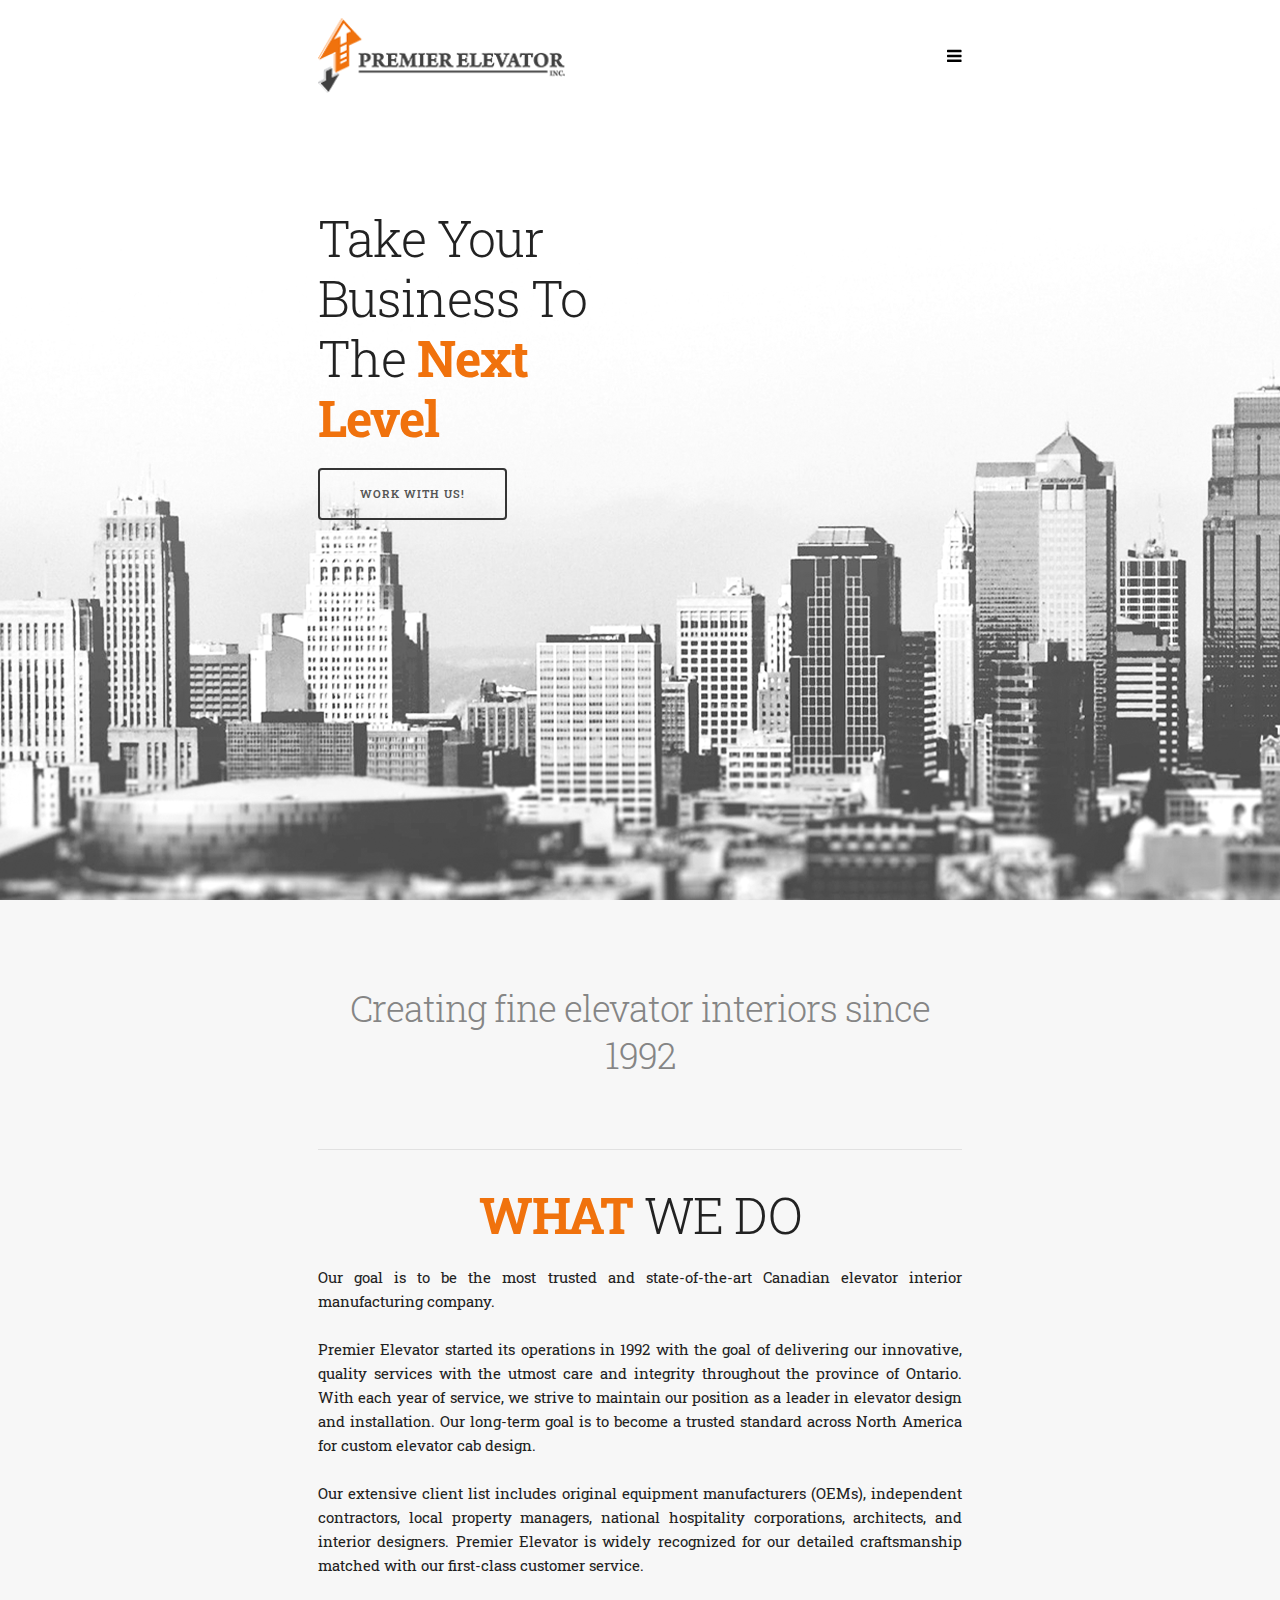
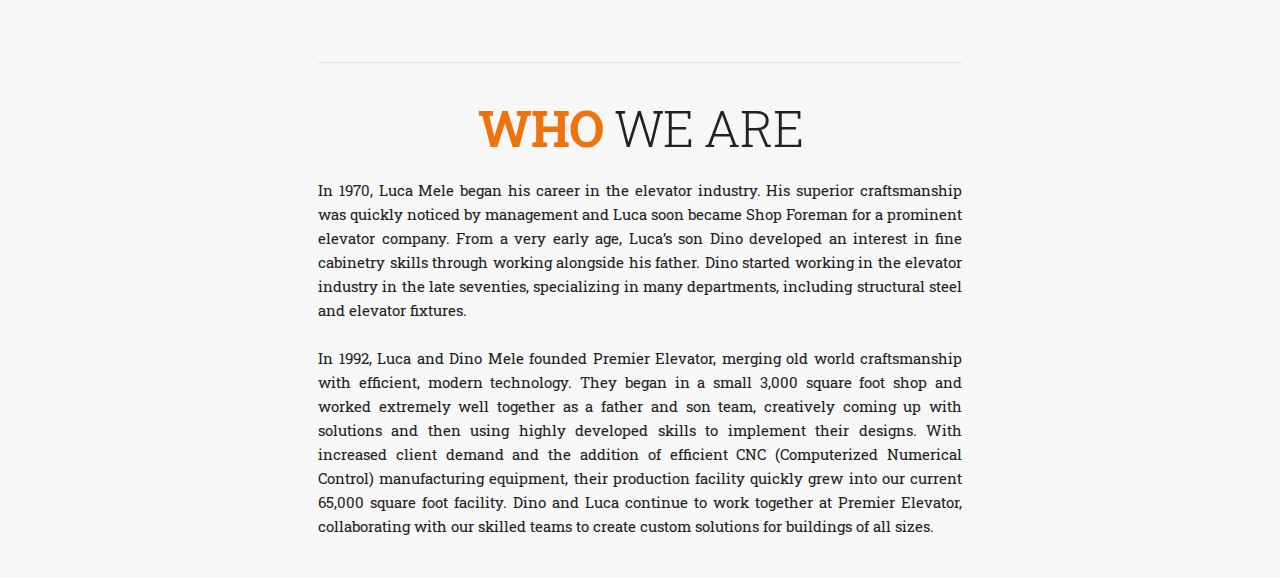
<file: index.html>
<!DOCTYPE html>
<html lang="en">
  <head>
    <!-- Basic Page Needs
  –––––––––––––––––––––––––––––––––––––––––––––––––– -->
    <meta charset="utf-8" />
    <title>Home</title>
    <meta name="description" content="" />
    <meta name="author" content="" />

    <!-- Mobile Specific Metas
  –––––––––––––––––––––––––––––––––––––––––––––––––– -->
    <meta name="viewport" content="width=device-width, initial-scale=1" />

    <!-- CSS
  –––––––––––––––––––––––––––––––––––––––––––––––––– -->
    <link rel="stylesheet" href="./css/normalize.css" />
    <link rel="stylesheet" href="./css/skeleton.css" />
    <link rel="stylesheet" href="./css/custom.css" />

    <!-- Icons
  –––––––––––––––––––––––––––––––––––––––––––––––––– -->
    <link
      rel="stylesheet"
      href="https://cdnjs.cloudflare.com/ajax/libs/font-awesome/4.7.0/css/font-awesome.min.css"
    />

    <!-- Favicon
  –––––––––––––––––––––––––––––––––––––––––––––––––– -->
    <link rel="icon" type="image/png" href="images/favicon.png" />
  </head>
  <body>
    <!-- Primary Page Layout
  –––––––––––––––––––––––––––––––––––––––––––––––––– -->

    <div class="section">
      <div class="topnav">
        <div class="container">
          <a href="#home"
            ><img
              src="./images/premier_elevator_logo_dark.webp"
              alt=""
              class="nav-logo"
          /></a>
          <div id="myLinks">
            <a href="./index.html">HOME</a>
            <a href="./index.html">ABOUT</a>
            <a href="./designs.html">DESIGNS</a>
            <a href="./contact.html">CONTACT</a>
          </div>
          <a href="javascript:void(0);" class="icon" onclick="myFunction()">
            <i class="fa fa-bars"></i>
          </a>
        </div>
      </div>
    </div>

    <div class="section landing">
      <div class="container">
        <div class="row landing-content">
          <div class="twelve column">
            <h1 class="landing-title">
              Take Your Business To The
              <span class="accent"><strong>Next Level</strong></span>
            </h1>
            <a class="button" href="./contact.html">WORK WITH US!</a>
          </div>
        </div>
      </div>
    </div>

    <div class="section">
      <div class="container">
        <div class="row">
          <div class="twelve column">
            <h3 class="quote light-gray">
              Creating fine elevator interiors since 1992
            </h3>
            <hr />
            <h1 class="section-heading">
              <span class="accent"><strong>WHAT</strong></span> WE DO
            </h1>
            <p>
              Our goal is to be the most trusted and state-of-the-art Canadian
              elevator interior manufacturing company.
              <br />
              <br />
              Premier Elevator started its operations in 1992 with the goal of
              delivering our innovative, quality services with the utmost care
              and integrity throughout the province of Ontario. With each year
              of service, we strive to maintain our position as a leader in
              elevator design and installation. Our long-term goal is to become
              a trusted standard across North America for custom elevator cab
              design.
              <br />
              <br />
              Our extensive client list includes original equipment
              manufacturers (OEMs), independent contractors, local property
              managers, national hospitality corporations, architects, and
              interior designers. Premier Elevator is widely recognized for our
              detailed craftsmanship matched with our first-class customer
              service.
            </p>
          </div>
        </div>
        <div class="row">
          <div class="twelve column">
            <hr />
            <h1 class="section-heading">
              <span class="accent"><strong>WHO</strong></span> WE ARE
            </h1>
            <p>
              In 1970, Luca Mele began his career in the elevator industry. His
              superior craftsmanship was quickly noticed by management and Luca
              soon became Shop Foreman for a prominent elevator company. From a
              very early age, Luca’s son Dino developed an interest in fine
              cabinetry skills through working alongside his father. Dino
              started working in the elevator industry in the late seventies,
              specializing in many departments, including structural steel and
              elevator fixtures.
              <br />
              <br />
              In 1992, Luca and Dino Mele founded Premier Elevator, merging old
              world craftsmanship with efficient, modern technology. They began
              in a small 3,000 square foot shop and worked extremely well
              together as a father and son team, creatively coming up with
              solutions and then using highly developed skills to implement
              their designs. With increased client demand and the addition of
              efficient CNC (Computerized Numerical Control) manufacturing
              equipment, their production facility quickly grew into our current
              65,000 square foot facility. Dino and Luca continue to work
              together at Premier Elevator, collaborating with our skilled teams
              to create custom solutions for buildings of all sizes.
            </p>
          </div>
        </div>
      </div>
    </div>

    <!-- End Document
  –––––––––––––––––––––––––––––––––––––––––––––––––– -->

    <script>
      function myFunction() {
        var x = document.getElementById("myLinks");
        if (x.style.display === "block") {
          x.style.display = "none";
        } else {
          x.style.display = "block";
        }
      }
    </script>
  </body>
</html>
</file>
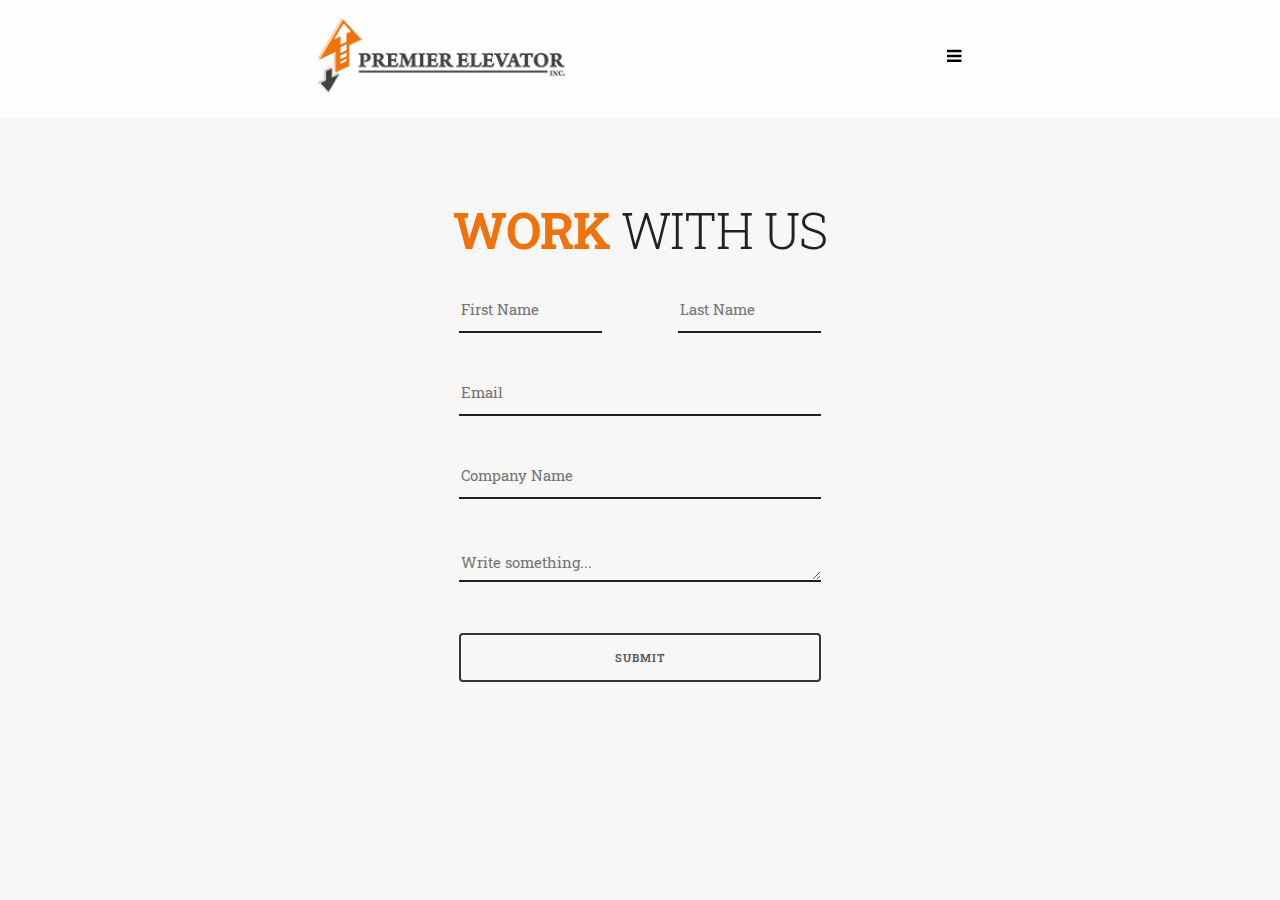
<file: contact.html>
<!DOCTYPE html>
<html lang="en">
  <head>
    <!-- Basic Page Needs
  –––––––––––––––––––––––––––––––––––––––––––––––––– -->
    <meta charset="utf-8" />
    <title>Contact Us</title>
    <meta name="description" content="" />
    <meta name="author" content="" />

    <!-- Mobile Specific Metas
  –––––––––––––––––––––––––––––––––––––––––––––––––– -->
    <meta name="viewport" content="width=device-width, initial-scale=1" />

    <!-- CSS
  –––––––––––––––––––––––––––––––––––––––––––––––––– -->
    <link rel="stylesheet" href="./css/normalize.css" />
    <link rel="stylesheet" href="./css/skeleton.css" />
    <link rel="stylesheet" href="./css/custom.css" />

    <!-- Icons
  –––––––––––––––––––––––––––––––––––––––––––––––––– -->
    <link
      rel="stylesheet"
      href="https://cdnjs.cloudflare.com/ajax/libs/font-awesome/4.7.0/css/font-awesome.min.css"
    />

    <!-- Favicon
  –––––––––––––––––––––––––––––––––––––––––––––––––– -->
    <link rel="icon" type="image/png" href="images/favicon.png" />
  </head>
  <body>
    <!-- Primary Page Layout
  –––––––––––––––––––––––––––––––––––––––––––––––––– -->
    <div class="section">
      <div class="topnav">
        <div class="container">
          <a href="#home"
            ><img
              src="./images/premier_elevator_logo_dark.webp"
              alt=""
              class="nav-logo"
          /></a>
          <div id="myLinks">
            <a href="./index.html">HOME</a>
            <a href="./index.html">ABOUT</a>
            <a href="./designs.html">DESIGNS</a>
            <a href="./contact.html">CONTACT</a>
          </div>
          <a href="javascript:void(0);" class="icon" onclick="myFunction()">
            <i class="fa fa-bars"></i>
          </a>
        </div>
      </div>
    </div>

    <div class="section content">
      <div class="container">
        <form>
          <h1 class="section-heading">
            <span class="accent"><strong>WORK</strong></span> WITH US
          </h1>
          <div class="row">
            <div class="six columns">
              <input
                class="u-full-width"
                type="text"
                placeholder="First Name"
                id="firstName"
              />
            </div>
            <div class="six columns">
              <input
                class="u-full-width"
                type="text"
                placeholder="Last Name"
                id="lastName"
              />
            </div>
          </div>
          <div class="row">
            <div class="twelve columns">
              <input
                class="u-full-width"
                type="email"
                placeholder="Email"
                id="email"
              />
            </div>
          </div>
          <div class="row">
            <div class="twelve columns">
              <input
                class="u-full-width"
                type="text"
                placeholder="Company Name"
                id="companyName"
              />
            </div>
          </div>
          <div class="row">
            <div class="twelve columns">
              <textarea
                class="u-full-width"
                placeholder="Write something..."
                id="message"
              ></textarea>
              <input
                class="button"
                style="width: 100%; margin-top: 30px"
                type="submit"
                value="Submit"
              />
            </div>
          </div>
        </form>
      </div>
    </div>

    <!-- End Document
  –––––––––––––––––––––––––––––––––––––––––––––––––– -->

    <script>
      function myFunction() {
        var x = document.getElementById("myLinks");
        if (x.style.display === "block") {
          x.style.display = "none";
        } else {
          x.style.display = "block";
        }
      }
    </script>
  </body>
</html>
</file>
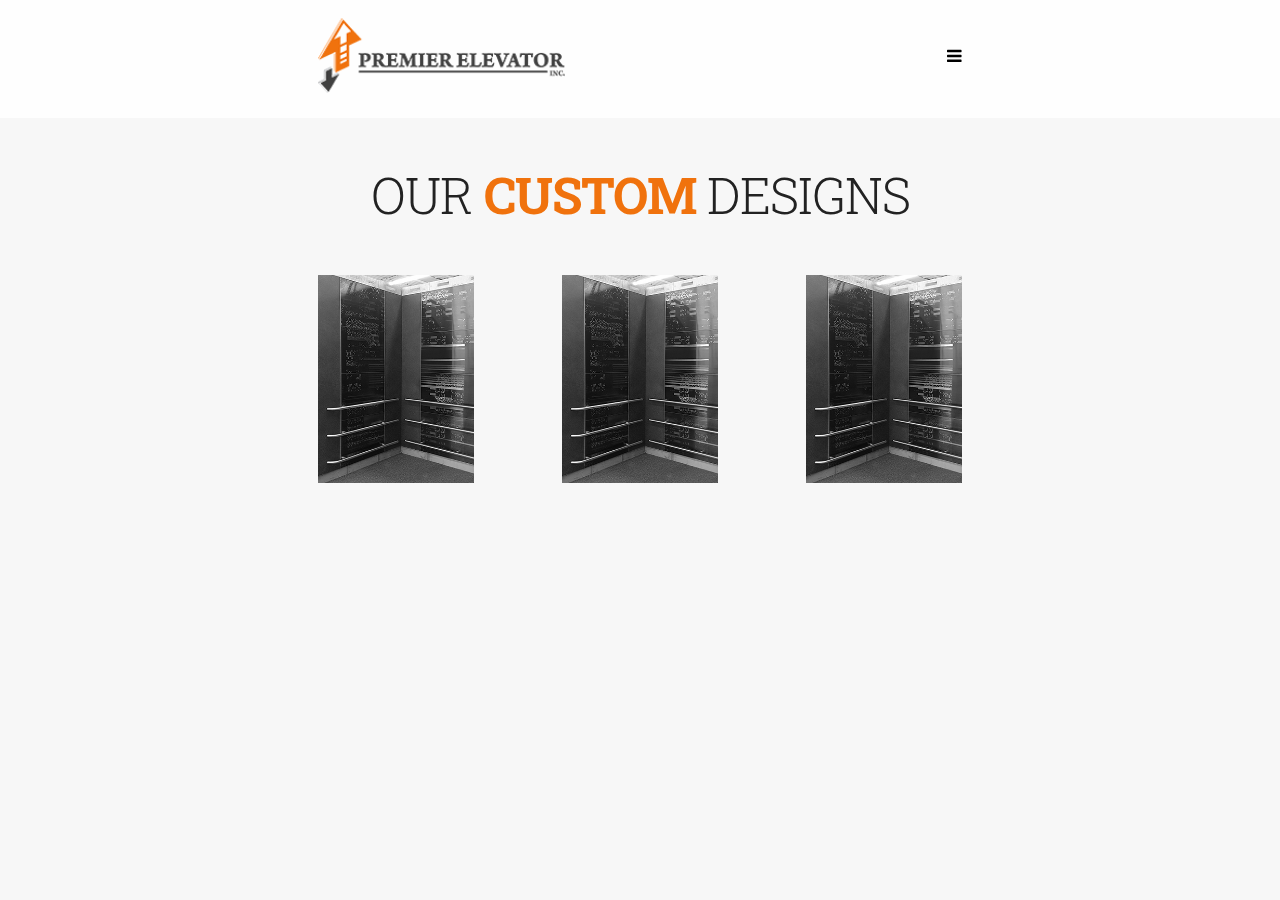
<file: designs.html>
<!DOCTYPE html>
<html lang="en">
  <head>
    <!-- Basic Page Needs
  –––––––––––––––––––––––––––––––––––––––––––––––––– -->
    <meta charset="utf-8" />
    <title>Our Designs</title>
    <meta name="description" content="" />
    <meta name="author" content="" />

    <!-- Mobile Specific Metas
  –––––––––––––––––––––––––––––––––––––––––––––––––– -->
    <meta name="viewport" content="width=device-width, initial-scale=1" />

    <!-- CSS
  –––––––––––––––––––––––––––––––––––––––––––––––––– -->
    <link rel="stylesheet" href="./css/normalize.css" />
    <link rel="stylesheet" href="./css/skeleton.css" />
    <link rel="stylesheet" href="./css/custom.css" />

    <!-- Icons
  –––––––––––––––––––––––––––––––––––––––––––––––––– -->
    <link
      rel="stylesheet"
      href="https://cdnjs.cloudflare.com/ajax/libs/font-awesome/4.7.0/css/font-awesome.min.css"
    />

    <!-- Favicon
  –––––––––––––––––––––––––––––––––––––––––––––––––– -->
    <link rel="icon" type="image/png" href="images/favicon.png" />
  </head>
  <body>
    <!-- Primary Page Layout
  –––––––––––––––––––––––––––––––––––––––––––––––––– -->
    <div class="section">
      <div class="topnav">
        <div class="container">
          <a href="#home"
            ><img
              src="./images/premier_elevator_logo_dark.webp"
              alt=""
              class="nav-logo"
          /></a>
          <div id="myLinks">
            <a href="./index.html">HOME</a>
            <a href="./index.html">ABOUT</a>
            <a href="./designs.html">DESIGNS</a>
            <a href="./contact.html">CONTACT</a>
          </div>
          <a href="javascript:void(0);" class="icon" onclick="myFunction()">
            <i class="fa fa-bars"></i>
          </a>
        </div>
      </div>
    </div>

    <div class="section">
      <div class="container">
        <div class="row" style="text-align: center; padding-top: 150px">
          <div class="twelve columns">
            <h1 class="section-heading">
              OUR <span class="accent"><strong>CUSTOM</strong></span> DESIGNS
            </h1>
          </div>
        </div>

        <div class="row" style="text-align: center">
          <div class="four columns">
            <img
              class="u-max-full-width"
              src="./images/designs/design.png"
              alt=""
            />
          </div>
          <div class="four columns">
            <img
              class="u-max-full-width"
              src="./images/designs/design.png"
              alt=""
            />
          </div>
          <div class="four columns">
            <img
              class="u-max-full-width"
              src="./images/designs/design.png"
              alt=""
            />
          </div>
        </div>
      </div>
    </div>

    <!-- End Document
  –––––––––––––––––––––––––––––––––––––––––––––––––– -->

    <script>
      function myFunction() {
        var x = document.getElementById("myLinks");
        if (x.style.display === "block") {
          x.style.display = "none";
        } else {
          x.style.display = "block";
        }
      }
    </script>
  </body>
</html>
</file>
<file: css/skeleton.css>
/*
* Skeleton V2.0.4
* Copyright 2014, Dave Gamache
* www.getskeleton.com
* Free to use under the MIT license.
* http://www.opensource.org/licenses/mit-license.php
* 12/29/2014
*/

/* Table of contents
––––––––––––––––––––––––––––––––––––––––––––––––––
- Grid
- Base Styles
- Typography
- Links
- Buttons
- Forms
- Lists
- Code
- Tables
- Spacing
- Utilities
- Clearing
- Media Queries
*/

/* Grid
–––––––––––––––––––––––––––––––––––––––––––––––––– */
.container {
  position: relative;
  width: 100%;
  /* max-width: 960px; */
  margin: 0 auto;
  box-sizing: border-box;
}
.column,
.columns {
  width: 100%;
  float: left;
  box-sizing: border-box;
  padding: 15px 30px;
}


/* For devices larger than 400px */
@media (min-width: 400px) {
  .container {
    width: 100%;
    padding: 0;
  }
}


/* For devices larger than 550px */
@media (min-width: 550px) {
  .container {
    width: 100%;
  }
  .column,
  .columns {
    margin-left: 4%;
  }
  .column:first-child,
  .columns:first-child {
    margin-left: 0;
  }

  .one.column,
  .one.columns {
    width: 4.66666666667%;
  }
  .two.columns {
    width: 13.3333333333%;
  }
  .three.columns {
    width: 22%;
  }
  .four.columns {
    width: 30.6666666667%;
  }
  .five.columns {
    width: 39.3333333333%;
  }
  .six.columns {
    width: 48%;
  }
  .seven.columns {
    width: 56.6666666667%;
  }
  .eight.columns {
    width: 65.3333333333%;
  }
  .nine.columns {
    width: 74%;
  }
  .ten.columns {
    width: 82.6666666667%;
  }
  .eleven.columns {
    width: 91.3333333333%;
  }
  .twelve.columns {
    width: 100%;
    margin-left: 0;
  }

  .one-third.column {
    width: 30.6666666667%;
  }
  .two-thirds.column {
    width: 65.3333333333%;
  }

  .one-half.column {
    width: 48%;
  }

  /* Offsets */
  .offset-by-one.column,
  .offset-by-one.columns {
    margin-left: 8.66666666667%;
  }
  .offset-by-two.column,
  .offset-by-two.columns {
    margin-left: 17.3333333333%;
  }
  .offset-by-three.column,
  .offset-by-three.columns {
    margin-left: 26%;
  }
  .offset-by-four.column,
  .offset-by-four.columns {
    margin-left: 34.6666666667%;
  }
  .offset-by-five.column,
  .offset-by-five.columns {
    margin-left: 43.3333333333%;
  }
  .offset-by-six.column,
  .offset-by-six.columns {
    margin-left: 52%;
  }
  .offset-by-seven.column,
  .offset-by-seven.columns {
    margin-left: 60.6666666667%;
  }
  .offset-by-eight.column,
  .offset-by-eight.columns {
    margin-left: 69.3333333333%;
  }
  .offset-by-nine.column,
  .offset-by-nine.columns {
    margin-left: 78%;
  }
  .offset-by-ten.column,
  .offset-by-ten.columns {
    margin-left: 86.6666666667%;
  }
  .offset-by-eleven.column,
  .offset-by-eleven.columns {
    margin-left: 95.3333333333%;
  }

  .offset-by-one-third.column,
  .offset-by-one-third.columns {
    margin-left: 34.6666666667%;
  }
  .offset-by-two-thirds.column,
  .offset-by-two-thirds.columns {
    margin-left: 69.3333333333%;
  }

  .offset-by-one-half.column,
  .offset-by-one-half.columns {
    margin-left: 52%;
  }
}

/* For devices larger than 750px */
@media (min-width: 1000px) {
  .container {
    width: 55%;
    padding: 0;
  }
}

/* Base Styles
–––––––––––––––––––––––––––––––––––––––––––––––––– */
/* NOTE
html is set to 62.5% so that all the REM measurements throughout Skeleton
are based on 10px sizing. So basically 1.5rem = 15px :) */
html {
  font-size: 62.5%;
}
body {
  font-size: 1.5em; /* currently ems cause chrome bug misinterpreting rems on body element */
  line-height: 1.6;
  font-weight: 400;
  font-family: "Raleway", "HelveticaNeue", "Helvetica Neue", Helvetica, Arial,
    sans-serif;
  color: #222;
}

/* Typography
–––––––––––––––––––––––––––––––––––––––––––––––––– */
h1,
h2,
h3,
h4,
h5,
h6 {
  margin-top: 0;
  margin-bottom: 2rem;
  font-weight: 300;
}
h1 {
  font-size: 4rem;
  line-height: 1.2;
  letter-spacing: -0.1rem;
}
h2 {
  font-size: 3.6rem;
  line-height: 1.25;
  letter-spacing: -0.1rem;
}
h3 {
  font-size: 3rem;
  line-height: 1.3;
  letter-spacing: -0.1rem;
}
h4 {
  font-size: 2.4rem;
  line-height: 1.35;
  letter-spacing: -0.08rem;
}
h5 {
  font-size: 1.8rem;
  line-height: 1.5;
  letter-spacing: -0.05rem;
}
h6 {
  font-size: 1.5rem;
  line-height: 1.6;
  letter-spacing: 0;
}

/* Larger than phablet */
@media (min-width: 550px) {
  h1 {
    font-size: 5rem;
  }
  h2 {
    font-size: 4.2rem;
  }
  h3 {
    font-size: 3.6rem;
  }
  h4 {
    font-size: 3rem;
  }
  h5 {
    font-size: 2.4rem;
  }
  h6 {
    font-size: 1.5rem;
  }
}

p {
  margin-top: 0;
}

/* Links
–––––––––––––––––––––––––––––––––––––––––––––––––– */
a {
  color: #1eaedb;
}
a:hover {
  color: #0fa0ce;
}

/* Buttons
–––––––––––––––––––––––––––––––––––––––––––––––––– */
.button,
button,
input[type="submit"],
input[type="reset"],
input[type="button"] {
  display: inline-block;
  padding: 15px 40px;
  color: #555;
  text-align: center;
  font-size: 11px;
  font-weight: 600;
  letter-spacing: 0.1rem;
  text-transform: uppercase;
  text-decoration: none;
  white-space: nowrap;
  background-color: transparent;
  border: 2px solid rgb(53, 53, 53);
  cursor: pointer;
  box-sizing: border-box;
  transition: 0.3s;
  border-radius: 4px;
}
.button:hover,
button:hover,
input[type="submit"]:hover,
input[type="reset"]:hover,
input[type="button"]:hover,
.button:focus,
button:focus,
input[type="submit"]:focus,
input[type="reset"]:focus,
input[type="button"]:focus {
  color: rgb(255, 255, 255);
  background-color: #f0720d;
  outline: 0;
}
.button.button-primary,
button.button-primary,
input[type="submit"].button-primary,
input[type="reset"].button-primary,
input[type="button"].button-primary {
  color: #fff;
  background-color: #f0720d;
  border-color: #f0720d;
}
.button.button-primary:hover,
button.button-primary:hover,
input[type="submit"].button-primary:hover,
input[type="reset"].button-primary:hover,
input[type="button"].button-primary:hover,
.button.button-primary:focus,
button.button-primary:focus,
input[type="submit"].button-primary:focus,
input[type="reset"].button-primary:focus,
input[type="button"].button-primary:focus {
  color: #fff;
  background-color: #d4660d;
  border-color: #d4660d;
}

/* Forms
–––––––––––––––––––––––––––––––––––––––––––––––––– */
input[type="email"],
input[type="number"],
input[type="search"],
input[type="text"],
input[type="tel"],
input[type="url"],
input[type="password"],
textarea,
select {
  height: 38px;
  padding-bottom: 10px; /* The 6px vertically centers text on FF, ignored by Webkit */
  background-color: rgba(247, 247, 247, 0);
  border: none;
  border-bottom: 2px solid rgb(32, 32, 32);
  box-shadow: none;
  box-sizing: border-box;
}
/* Removes awkward default styles on some inputs for iOS */
input[type="email"],
input[type="number"],
input[type="search"],
input[type="text"],
input[type="tel"],
input[type="url"],
input[type="password"],
textarea {
  -webkit-appearance: none;
  -moz-appearance: none;
  appearance: none;
}
textarea {
  /* min-height: 100px; */
  padding-top: 6px;
  padding-bottom: 6px;
}
input[type="email"]:focus,
input[type="number"]:focus,
input[type="search"]:focus,
input[type="text"]:focus,
input[type="tel"]:focus,
input[type="url"]:focus,
input[type="password"]:focus,
textarea:focus,
select:focus {
  border-bottom: 2px solid #f0720d;
  outline: none;
}
label,
legend {
  display: block;
  margin-bottom: 0.5rem;
  font-weight: 600;
}
fieldset {
  padding: 0;
  border-width: 0;
}
input[type="checkbox"],
input[type="radio"] {
  display: inline;
}
label > .label-body {
  display: inline-block;
  margin-left: 0.5rem;
  font-weight: normal;
}

/* Lists
–––––––––––––––––––––––––––––––––––––––––––––––––– */
ul {
  list-style: circle inside;
}
ol {
  list-style: decimal inside;
}
ol,
ul {
  padding-left: 0;
  margin-top: 0;
}
ul ul,
ul ol,
ol ol,
ol ul {
  margin: 1.5rem 0 1.5rem 3rem;
  font-size: 90%;
}
li {
  margin-bottom: 1rem;
}

/* Code
–––––––––––––––––––––––––––––––––––––––––––––––––– */
code {
  padding: 0.2rem 0.5rem;
  margin: 0 0.2rem;
  font-size: 90%;
  white-space: nowrap;
  background: #f1f1f1;
  border: 1px solid #e1e1e1;
  border-radius: 4px;
}
pre > code {
  display: block;
  padding: 1rem 1.5rem;
  white-space: pre;
}

/* Tables
–––––––––––––––––––––––––––––––––––––––––––––––––– */
th,
td {
  padding: 12px 15px;
  text-align: left;
  border-bottom: 1px solid #e1e1e1;
}
th:first-child,
td:first-child {
  padding-left: 0;
}
th:last-child,
td:last-child {
  padding-right: 0;
}

/* Spacing
–––––––––––––––––––––––––––––––––––––––––––––––––– */
button,
.button {
  margin-bottom: 1rem;
}
input,
textarea,
select,
fieldset {
  margin-bottom: 1.5rem;
}
pre,
blockquote,
dl,
figure,
table,
p,
ul,
ol,
form {
  margin-bottom: 2.5rem;
}

/* Utilities
–––––––––––––––––––––––––––––––––––––––––––––––––– */
.u-full-width {
  width: 100%;
  box-sizing: border-box;
}
.u-max-full-width {
  max-width: 100%;
  box-sizing: border-box;
}
.u-pull-right {
  float: right;
}
.u-pull-left {
  float: left;
}

/* Misc
–––––––––––––––––––––––––––––––––––––––––––––––––– */
hr {
  margin-top: 3rem;
  margin-bottom: 3.5rem;
  border-width: 0;
  border-top: 1px solid #e1e1e1;
}

/* Clearing
–––––––––––––––––––––––––––––––––––––––––––––––––– */

/* Self Clearing Goodness */
.container:after,
.row:after,
.u-cf {
  content: "";
  display: table;
  clear: both;
}

/* Media Queries
–––––––––––––––––––––––––––––––––––––––––––––––––– */
/*
Note: The best way to structure the use of media queries is to create the queries
near the relevant code. For example, if you wanted to change the styles for buttons
on small devices, paste the mobile query code up in the buttons section and style it
there.
*/

/* Larger than mobile */
@media (min-width: 400px) {
}

/* Larger than phablet (also point when grid becomes active) */
@media (min-width: 550px) {
}

/* Larger than tablet */
@media (min-width: 750px) {
}

/* Larger than desktop */
@media (min-width: 1000px) {
}

/* Larger than Desktop HD */
@media (min-width: 1200px) {
}
</file>
<file: css/custom.css>
@import url("https://fonts.googleapis.com/css?family=Roboto+Slab:100,200,300,400,500,600,700,800");

body {
  font-family: "Roboto Slab", serif;
  background-color: rgb(247, 247, 247);
}

/* Colors
–––––––––––––––––––––––––––––––––––––––––––––––––– */
.accent {
  color: #f0720d;
}

.light-gray {
  color: rgb(133, 133, 133);
}

/* Navigation
–––––––––––––––––––––––––––––––––––––––––––––––––– */

.topnav {
  overflow: hidden;
  background-color: rgba(255, 255, 255, 0.8);
  backdrop-filter: blur(4px);
  position: fixed;
  z-index: 1;
  width: 100%;
}

.topnav #myLinks {
  display: none;
  text-align: center;
  background-color: rgba(243, 243, 243, 0.7);
}

.topnav a {
  color: black;
  padding: 18px 30px;
  text-decoration: none;
  font-size: 17px;
  display: block;
}

.topnav a.icon {
  display: block;
  position: absolute;
  right: 0;
  padding: 0 30px;
  top: 30px;
}

@media (min-width: 450px) {
  .topnav a.icon {
    top: 42px;
  }
}

.topnav a:hover {
  background-color: #ffffff;
  color: black;
}

.active {
  background-color: green;
  color: rgb(0, 0, 0);
}

.nav-logo {
  height: 55px;
}

@media (min-width: 450px) {
  .nav-logo {
    height: 75px;
  }
}

/* Landing
–––––––––––––––––––––––––––––––––––––––––––––––––– */

.landing {
  height: 100vh;
  background-image: url("../images/desktop.png");
  text-align: center;
  background-position: bottom;
  background-repeat: no-repeat;
}

@media (min-width: 1000px) {
  .landing {
    text-align: left;
  }
}

.landing-title {
  margin-top: 65%;
  font-weight: 300;
}

/* For devices larger than 450px */
@media (min-width: 450px) {
  .landing-title {
    margin-top: 45%;
    font-weight: 300;
  }
}

/* For devices larger than 450px */
@media (min-width: 650px) {
  .landing-title {
    width: 100%;
    margin-top: 35%;
    font-weight: 300;
  }
}

/* For devices larger than 1000px */
@media (min-width: 1000px) {
  .landing-title {
    margin-top: 30%;
    width: 50%;
    font-weight: 300;
  }
}

/* Content
–––––––––––––––––––––––––––––––––––––––––––––––––– */

.content {
  padding-top: 200px;
}

.quote {
  text-align: center;
  margin: 70px 0;
}

.section-heading {
  text-align: center;
}

.row p {
  text-align: justify;
}

@media (min-width: 750px) {
  form {
    width: 60%;
    margin: auto;
  }
}
</file>
